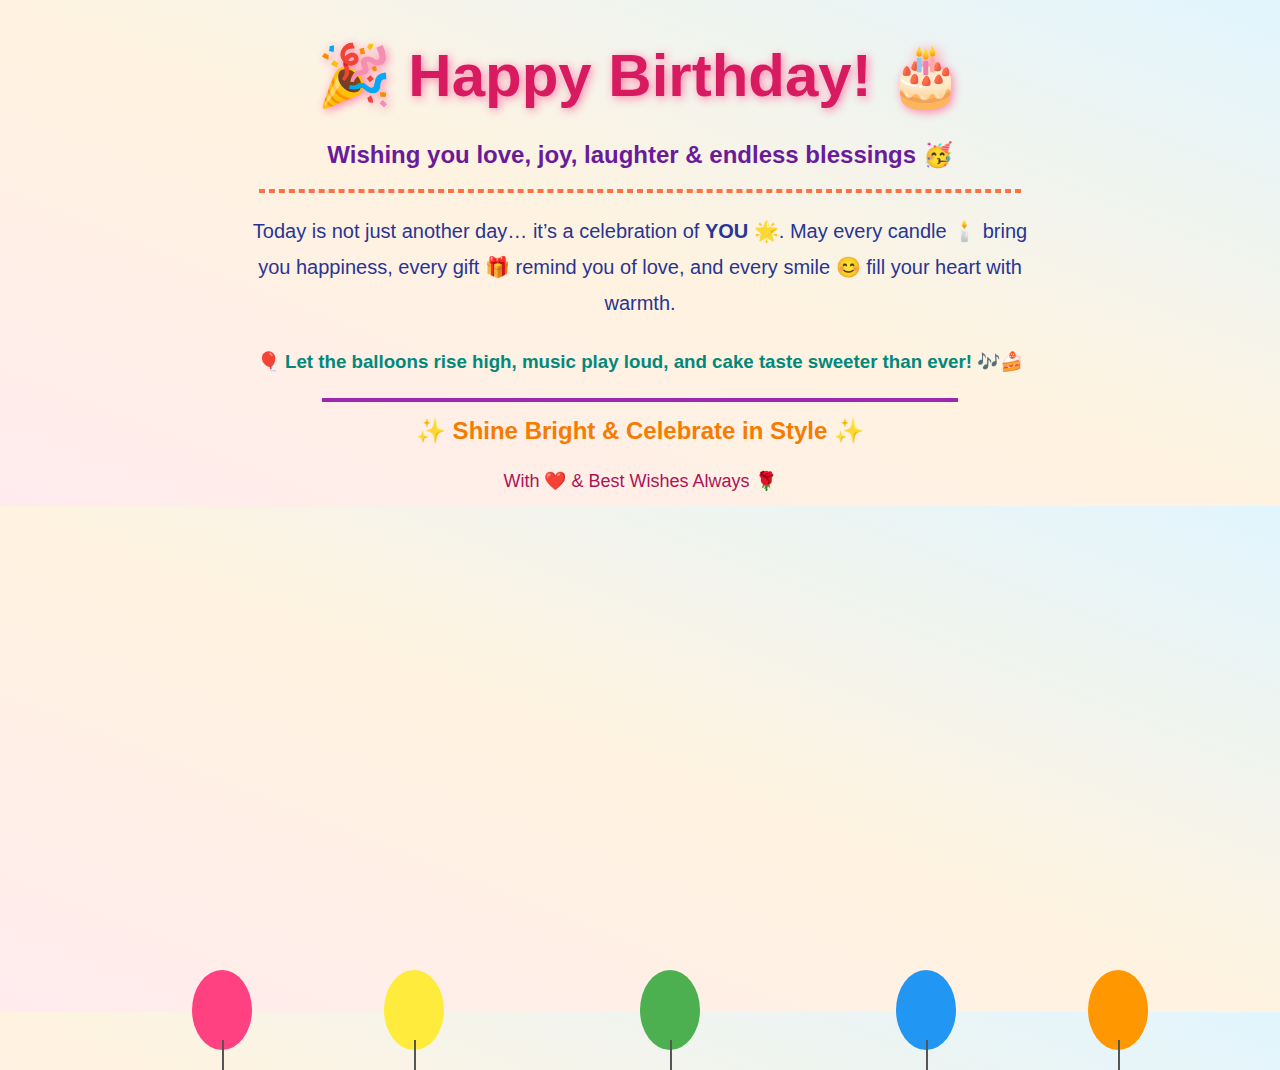
<file: Index.html>
<!DOCTYPE html>
<html>
<head>
  <title>Birthday Wish</title>
  <style>
    body {
      text-align: center;
      background: linear-gradient(to top right, #ffebee, #fff3e0, #e1f5fe);
      font-family: 'Verdana', sans-serif;
      overflow: hidden;
    }
    h1 {
      font-size: 60px;
      color: #d81b60;
      text-shadow: 2px 2px 10px #ff80ab;
      animation: glow 2s infinite alternate;
    }
    h2 {
      color: #6a1b9a;
      margin-top: -10px;
    }
    p {
      font-size: 20px;
      color: #283593;
      max-width: 800px;
      margin: auto;
      line-height: 1.8;
    }
    h3 {
      color: #00897b;
      margin-top: 30px;
    }
    /* Glowing Effect */
    @keyframes glow {
      from { text-shadow: 0 0 10px #ff4081, 0 0 20px #ff80ab; }
      to   { text-shadow: 0 0 20px #f50057, 0 0 40px #ff80ab; }
    }
    /* Balloon Style */
    .balloon {
      position: absolute;
      bottom: -150px;
      width: 60px;
      height: 80px;
      background: red;
      border-radius: 50% 50% 50% 50%;
      animation: float 8s infinite ease-in;
    }
    .balloon::after {
      content: "";
      position: absolute;
      bottom: -20px;
      left: 50%;
      width: 2px;
      height: 30px;
      background: #555;
    }
    /* Floating Animation */
    @keyframes float {
      0% { transform: translateY(0) rotate(0deg); opacity: 1; }
      100% { transform: translateY(-120vh) rotate(20deg); opacity: 0; }
    }
    /* Different Balloons */
    .b1 { left: 15%; background: #ff4081; animation-delay: 0s; }
    .b2 { left: 30%; background: #ffeb3b; animation-delay: 2s; }
    .b3 { left: 50%; background: #4caf50; animation-delay: 4s; }
    .b4 { left: 70%; background: #2196f3; animation-delay: 1s; }
    .b5 { left: 85%; background: #ff9800; animation-delay: 3s; }
  </style>
</head>
<body>

  <h1>🎉 Happy Birthday! 🎂</h1>
  <h2>Wishing you love, joy, laughter & endless blessings 🥳</h2>
  <hr style="width:60%; border:2px dashed #ff7043; margin:20px auto;">
  
  <p>
    Today is not just another day… it’s a celebration of <b>YOU</b> 🌟.  
    May every candle 🕯️ bring you happiness,  
    every gift 🎁 remind you of love,  
    and every smile 😊 fill your heart with warmth.  
  </p>

  <h3>🎈 Let the balloons rise high, music play loud, and cake taste sweeter than ever! 🎶🍰</h3>
  
  <hr style="width:50%; border:2px solid #9c27b0; margin:25px auto;">

  <h2 style="color:#f57c00;">✨ Shine Bright & Celebrate in Style ✨</h2>
  <p style="color:#ad1457; font-size:18px;">With ❤️ & Best Wishes Always 🌹</p>

  <!-- Balloons -->
  <div class="balloon b1"></div>
  <div class="balloon b2"></div>
  <div class="balloon b3"></div>
  <div class="balloon b4"></div>
  <div class="balloon b5"></div>

</body>
</html>
</file>
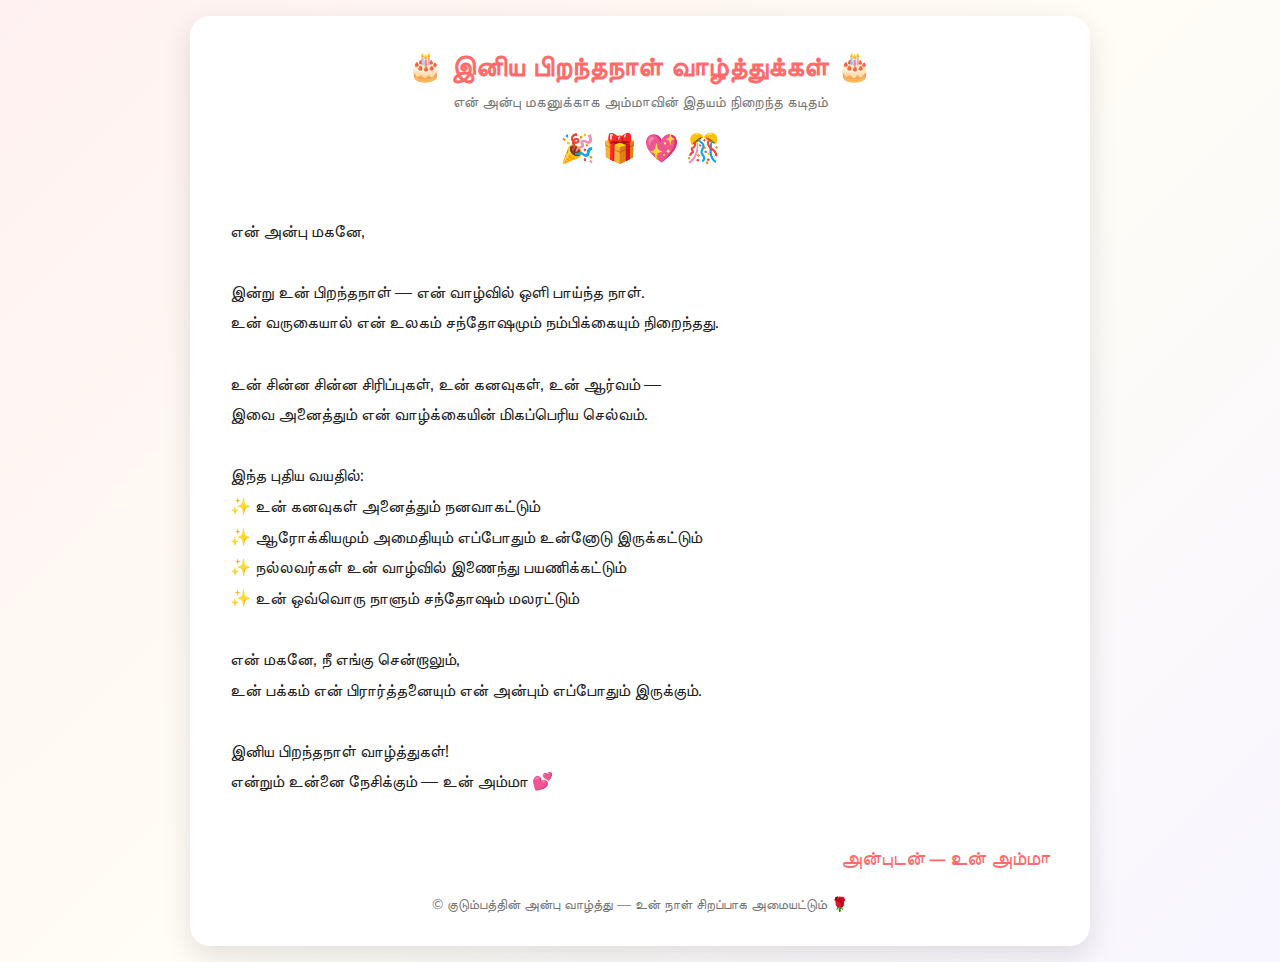
<file: index.html>
<!doctype html>
<html lang="ta">
<head>
  <meta charset="utf-8" />
  <meta name="viewport" content="width=device-width,initial-scale=1" />
  <title>என் அன்பு மகனுக்கு — பிறந்தநாள் வாழ்த்து</title>
  <link rel="stylesheet" href="styles.css">
  <link href="https://fonts.googleapis.com/css2?family=Nunito+Sans:wght@300;600;800&family=Gochi+Hand&display=swap" rel="stylesheet">
</head>
<body>
  <div class="balloons"></div>
  <div class="cake"></div>

  <main class="card" role="main" aria-labelledby="title">
    <h1 id="title" class="banner">🎂 இனிய பிறந்தநாள் வாழ்த்துக்கள் 🎂</h1>
    <p class="sub-banner">என் அன்பு மகனுக்காக அம்மாவின் இதயம் நிறைந்த கடிதம்</p>

    <div class="decor" aria-hidden="true">🎉 🎁 💖 🎊</div>

    <article class="content" aria-label="Birthday letter">
என் அன்பு மகனே,

இன்று உன் பிறந்தநாள் — என் வாழ்வில் ஒளி பாய்ந்த நாள்.  
உன் வருகையால் என் உலகம் சந்தோஷமும் நம்பிக்கையும் நிறைந்தது.  

உன் சின்ன சின்ன சிரிப்புகள், உன் கனவுகள், உன் ஆர்வம் —  
இவை அனைத்தும் என் வாழ்க்கையின் மிகப்பெரிய செல்வம்.  

இந்த புதிய வயதில்:  
✨ உன் கனவுகள் அனைத்தும் நனவாகட்டும்  
✨ ஆரோக்கியமும் அமைதியும் எப்போதும் உன்னோடு இருக்கட்டும்  
✨ நல்லவர்கள் உன் வாழ்வில் இணைந்து பயணிக்கட்டும்  
✨ உன் ஒவ்வொரு நாளும் சந்தோஷம் மலரட்டும்  

என் மகனே, நீ எங்கு சென்றாலும்,  
உன் பக்கம் என் பிரார்த்தனையும் என் அன்பும் எப்போதும் இருக்கும்.  

இனிய பிறந்தநாள் வாழ்த்துகள்!  
என்றும் உன்னை நேசிக்கும் — உன் அம்மா 💕
    </article>

    <p class="signature">அன்புடன் — உன் அம்மா</p>

    <footer>
      © குடும்பத்தின் அன்பு வாழ்த்து — உன் நாள் சிறப்பாக அமையட்டும் 🌹
    </footer>
  </main>
</body>
</html>
</file>
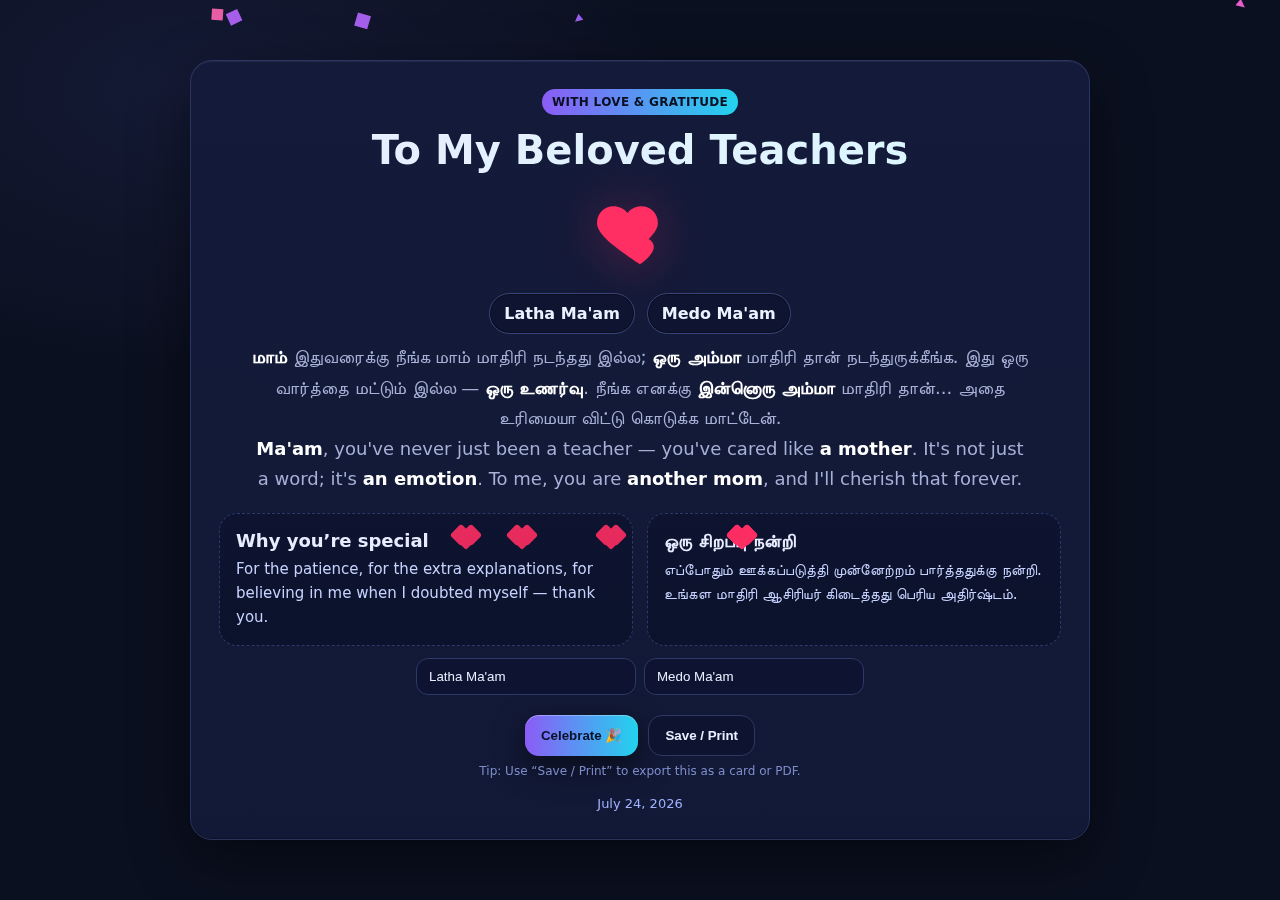
<file: birthday_card_with_js.html>
<!DOCTYPE html><html lang="ta">
<head>
  <meta charset="utf-8" />
  <meta name="viewport" content="width=device-width, initial-scale=1" />
  <title>Teacher Wish • Tamil + English</title>
  <style>
    :root{
      --bg:#0b1020;
      --card:#121936;
      --text:#e7ecff;
      --muted:#a7b0d6;
      --accent:#8b5cf6; /* violet */
      --accent2:#22d3ee; /* cyan */
      --heart:#ff2e63;
      --gold:#ffd166;
    }
    *{box-sizing:border-box}
    html,body{height:100%}
    body{
      margin:0;
      font-family: ui-rounded, system-ui, -apple-system, Segoe UI, Roboto, "Noto Sans", "Helvetica Neue", Arial, "Apple Color Emoji","Segoe UI Emoji";
      color:var(--text);
      background: radial-gradient(1200px 700px at 15% 10%, #151a36 0%, var(--bg) 40%),
                  radial-gradient(1000px 600px at 85% 10%, #161c3b 0%, #0a0f1e 40%);
      overflow-x:hidden;
    }/* Floating soft glow dots */
.stars{
  position:fixed; inset:0; pointer-events:none; z-index:0;
  background-image:radial-gradient(2px 2px at 10% 20%, #fff3 30%, transparent 32%),
                   radial-gradient(2px 2px at 30% 80%, #fff3 30%, transparent 32%),
                   radial-gradient(2px 2px at 70% 30%, #fff3 30%, transparent 32%),
                   radial-gradient(2px 2px at 90% 60%, #fff3 30%, transparent 32%);
  animation: twinkle 6s linear infinite;
}
@keyframes twinkle { 50%{opacity:.6} }

.container{position:relative; z-index:1; min-height:100%; display:grid; place-items:center; padding:24px}

.card{
  width:min(900px, 94vw);
  background: linear-gradient(180deg, #141b3a 0%, var(--card) 100%);
  border:1px solid #2a355f;
  border-radius:22px;
  box-shadow: 0 20px 60px #0007, inset 0 1px 0 #ffffff10, inset 0 -1px 0 #00000050;
  padding: clamp(18px, 3vw, 28px);
}

.heading{
  display:flex; align-items:center; gap:12px; flex-wrap:wrap; justify-content:center;
  margin-bottom:12px
}
.heading .badge{
  padding:6px 10px; border-radius:999px; font-size:12px; letter-spacing:.3px; text-transform:uppercase; color:#0a1022;
  background:linear-gradient(90deg, var(--accent) 0%, var(--accent2) 100%);
  font-weight:700;
}
h1{
  margin:6px 0 0; text-align:center; font-size:clamp(26px, 4vw, 40px); line-height:1.15;
  background:linear-gradient(90deg, #e9edff, #d9f8ff);
  -webkit-background-clip:text; background-clip:text; color:transparent;
}

.heart{
  width:86px; height:86px; display:grid; place-items:center; margin:16px auto 8px;
  filter: drop-shadow(0 6px 20px #ff2e6320) drop-shadow(0 0 30px #ff2e6330);
  animation: float 4s ease-in-out infinite;
}
@keyframes float { 50%{ transform:translateY(-6px) } }
.pulse { animation: pulse 1.2s ease-in-out infinite }
@keyframes pulse { 50%{ transform:scale(1.08)} }

.msg{ text-align:center; color:var(--muted); font-size:clamp(14px, 2.3vw, 18px); line-height:1.7; margin:0 auto; max-width:780px }
.msg strong{ color:#fff }

.names{
  display:flex; gap:12px; flex-wrap:wrap; justify-content:center; margin:18px 0 8px
}
.pill{
  border:1px solid #39457a; background:#0f1531; color:#eaf2ff; padding:10px 14px; border-radius:999px; font-weight:600;
  box-shadow: inset 0 0 0 1px #00000060;
}

.grid{
  display:grid; grid-template-columns:repeat(2,1fr); gap:14px; margin-top:18px
}
@media (max-width:720px){ .grid{ grid-template-columns:1fr } }

.note{
  background: linear-gradient(180deg, #0e1430, #0b122b);
  border:1px dashed #2c396b; border-radius:18px; padding:16px;
}
.note h3{margin:0 0 6px; font-size:18px}
.note p{margin:0; color:#c7d3ff; font-size:15px; line-height:1.6}

.controls{
  display:flex; gap:10px; flex-wrap:wrap; justify-content:center; margin-top:20px
}
.btn{
  appearance:none; border:0; cursor:pointer; border-radius:14px; padding:12px 16px; font-weight:700;
  background:linear-gradient(90deg, var(--accent) 0%, var(--accent2) 100%);
  color:#0a1128; box-shadow: 0 10px 30px #0008, inset 0 1px 0 #ffffff50;
  transition: transform .06s ease, filter .2s ease;
}
.btn:active{ transform:translateY(1px) scale(.995) }

.ghost{
  background:#0e1430; color:#e8efff; border:1px solid #2d3760; box-shadow:none
}

.footer{ text-align:center; margin-top:18px; color:#9fb1ff; font-size:13px }

/* canvas confetti */
#confetti{ position:fixed; inset:0; z-index:2; pointer-events:none; }

/* Floating hearts */
.float-heart{ position:fixed; width:14px; height:14px; background:var(--heart); transform:rotate(45deg);
  top: 60%; left:50%; margin:-7px 0 0 -7px; opacity:.9; border-radius:2px; pointer-events:none; z-index:2;
  box-shadow: -7px 0 0 1px var(--heart), 0 -7px 0 1px var(--heart);
  animation: rise 2.4s ease-out forwards; }
@keyframes rise{ 0%{ transform:translate(-50%,-10px) rotate(45deg) scale(.7); opacity:.9}
                 80%{opacity:.7}
                 100%{ transform:translate(-50%,-220px) rotate(45deg) scale(1.4); opacity:0}}

.print-hint{ text-align:center; margin-top:8px; font-size:12px; color:#7e8cc9 }

.inputs{ display:flex; gap:8px; flex-wrap:wrap; justify-content:center; margin-top:12px }
.inputs input{ background:#0d1330; color:#e9efff; border:1px solid #2d3967; padding:10px 12px; border-radius:12px; min-width:220px }

  </style>
</head>
<body>
  <canvas id="confetti"></canvas>
  <div class="stars" aria-hidden="true"></div>
  <div class="container">
    <main class="card" role="main">
      <div class="heading">
        <span class="badge" aria-label="With love and gratitude">With Love & Gratitude</span>
      </div>
      <h1 id="title">To My Beloved Teachers</h1>
      <svg class="heart pulse" viewBox="0 0 24 24" aria-hidden="true">
        <path fill="var(--heart)" d="M12 21s-6.716-4.35-9.428-7.062C.86 12.227 0 10.91 0 9.428 0 6.882 2.044 4.83 4.571 4.83c1.53 0 3.012.707 3.952 1.842C9.417 5.537 10.9 4.83 12.429 4.83 14.956 4.83 17 6.882 17 9.428c0 1.482-.86 2.799-2.572 4.51C18.716 16.65 12 21 12 21z"/>
      </svg><div class="names" id="namePills" aria-live="polite"></div>

  <p class="msg" id="taMsg">
    <strong>மாம்</strong> இதுவரைக்கு நீங்க மாம் மாதிரி நடந்தது இல்ல; <strong>ஒரு அம்மா</strong> மாதிரி தான் நடந்துருக்கீங்க.
    இது ஒரு வார்த்தை மட்டும் இல்ல — <strong>ஒரு உணர்வு</strong>.
    நீங்க எனக்கு <strong>இன்னொரு அம்மா</strong> மாதிரி தான்... அதை உரிமையா விட்டு கொடுக்க மாட்டேன்.
  </p>
  <p class="msg" id="enMsg">
    <strong>Ma'am</strong>, you've never just been a teacher — you've cared like <strong>a mother</strong>.
    It's not just a word; it's <strong>an emotion</strong>. To me, you are <strong>another mom</strong>, and I'll cherish that forever.
  </p>

  <section class="grid" aria-label="Notes">
    <div class="note">
      <h3>Why you’re special</h3>
      <p>
        For the patience, for the extra explanations, for believing in me when I doubted myself — thank you.
      </p>
    </div>
    <div class="note">
      <h3>ஒரு சிறப்பு நன்றி</h3>
      <p>
        எப்போதும் ஊக்கப்படுத்தி முன்னேற்றம் பார்த்ததுக்கு நன்றி. உங்கள மாதிரி ஆசிரியர் கிடைத்தது பெரிய அதிர்ஷ்டம்.
      </p>
    </div>
  </section>

  <div class="inputs" aria-label="Customize names">
    <input id="name1" placeholder="Teacher name 1 (e.g., Latha Ma'am)"/>
    <input id="name2" placeholder="Teacher name 2 (optional)"/>
  </div>

  <div class="controls">
    <button class="btn" id="celebrateBtn">Celebrate 🎉</button>
    <button class="btn ghost" id="printBtn">Save / Print</button>
  </div>
  <p class="print-hint">Tip: Use “Save / Print” to export this as a card or PDF.</p>

  <div class="footer" id="date"></div>
</main>

  </div>  <script>
    // ===== Customize recipient names here (defaults) =====
    const teacherNames = ["Latha Ma'am", "Medo Ma'am"]; // change or use the inputs above

    // ===== Render name pills =====
    const pills = document.getElementById('namePills');
    function renderPills(){
      pills.innerHTML = '';
      teacherNames.filter(Boolean).forEach(n=>{
        const s = document.createElement('span');
        s.className = 'pill'; s.textContent = n; pills.appendChild(s);
      });
      document.getElementById('title').textContent = teacherNames.length === 1 ? `To ${teacherNames[0]}` : 'To My Beloved Teachers';
    }

    // ===== Inputs to change names live =====
    const i1 = document.getElementById('name1');
    const i2 = document.getElementById('name2');
    i1.value = teacherNames[0] || '';
    i2.value = teacherNames[1] || '';

    [i1,i2].forEach((inp, idx)=>{
      inp.addEventListener('input', ()=>{
        teacherNames[idx] = inp.value.trim();
        renderPills();
      })
    });

    renderPills();

    // ===== Date footer =====
    const dt = new Date();
    const opts = { year:'numeric', month:'long', day:'numeric' };
    document.getElementById('date').textContent = dt.toLocaleDateString(undefined, opts);

    // ===== Print button =====
    document.getElementById('printBtn').addEventListener('click', ()=> window.print());

    // ===== Floating hearts on click =====
    function burstHearts(count=16){
      for(let i=0;i<count;i++){
        setTimeout(()=>{
          const h = document.createElement('div');
          h.className='float-heart';
          const x = (50 + (Math.random()*30-15));
          h.style.left = x+'%';
          document.body.appendChild(h);
          setTimeout(()=> h.remove(), 2600);
        }, i*60);
      }
    }

    // ===== Simple canvas confetti =====
    const c = document.getElementById('confetti');
    const ctx = c.getContext('2d');
    let W,H, pieces=[]; let raf;
    function resize(){ W= c.width = innerWidth; H = c.height = innerHeight }
    addEventListener('resize', resize); resize();

    function makePiece(){
      return {
        x: Math.random()*W,
        y: -20 - Math.random()*H*0.5,
        size: 6+Math.random()*8,
        fall: 1+Math.random()*3,
        drift: -1+Math.random()*2,
        rot: Math.random()*Math.PI,
        rotSpd: -0.2+Math.random()*0.4,
        shape: Math.random()>0.5?'rect':'tri'
      };
    }

    function drawPiece(p){
      ctx.save();
      ctx.translate(p.x, p.y);
      ctx.rotate(p.rot);
      ctx.globalAlpha = 0.9;
      // pick a hue that blends with accent colors without specifying exact colors
      // we just vary HSL lightness with default fillStyle cycling
      const hue = 200 + Math.random()*160; // cool to warm range
      ctx.fillStyle = `hsl(${hue} 100% 70%)`;
      if(p.shape==='rect'){
        ctx.fillRect(-p.size/2, -p.size/2, p.size, p.size);
      } else {
        ctx.beginPath();
        ctx.moveTo(-p.size/2, p.size/2);
        ctx.lineTo(0, -p.size/2);
        ctx.lineTo(p.size/2, p.size/2);
        ctx.closePath();
        ctx.fill();
      }
      ctx.restore();
    }

    function step(){
      ctx.clearRect(0,0,W,H);
      pieces.forEach(p=>{
        p.y += p.fall;
        p.x += p.drift;
        p.rot += p.rotSpd;
        drawPiece(p);
      });
      pieces = pieces.filter(p=> p.y < H+20);
      if(pieces.length>0) raf = requestAnimationFrame(step);
    }

    function confettiBurst(n=140){
      for(let i=0;i<n;i++) pieces.push(makePiece());
      cancelAnimationFrame(raf); step();
    }

    const celebrateBtn = document.getElementById('celebrateBtn');
    celebrateBtn.addEventListener('click', ()=>{ confettiBurst(); burstHearts(); });

    // Auto celebrate on first load
    setTimeout(()=> { confettiBurst(160); burstHearts(22); }, 400);
  </script></body>
</html>
</file>
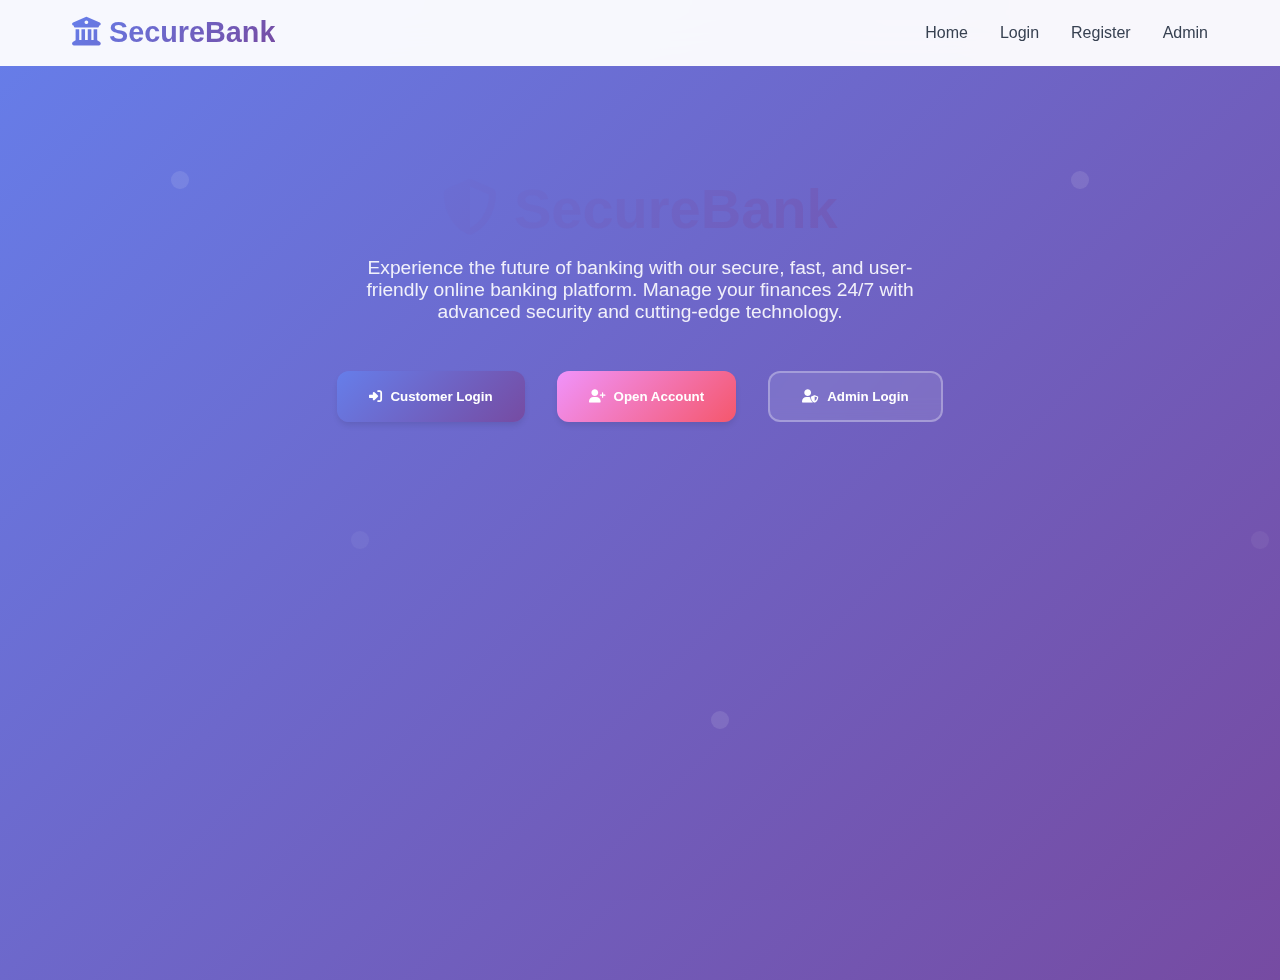
<file: Mainfile.html>
<!DOCTYPE html>
<html lang="en">
<head>
    <meta charset="UTF-8">
    <meta name="viewport" content="width=device-width, initial-scale=1.0">
    <title>SecureBank - Online Banking System</title>
    <link href="https://cdnjs.cloudflare.com/ajax/libs/font-awesome/6.4.0/css/all.min.css" rel="stylesheet">
    <style>
        * {
            margin: 0;
            padding: 0;
            box-sizing: border-box;
        }

        :root {
            --primary-color: #1e40af;
            --secondary-color: #3b82f6;
            --accent-color: #10b981;
            --danger-color: #ef4444;
            --warning-color: #f59e0b;
            --dark-color: #1f2937;
            --light-color: #f8fafc;
            --text-color: #374151;
            --border-color: #e5e7eb;
            --shadow-light: 0 4px 6px -1px rgba(0, 0, 0, 0.1);
            --shadow-medium: 0 10px 15px -3px rgba(0, 0, 0, 0.1);
            --shadow-heavy: 0 25px 50px -12px rgba(0, 0, 0, 0.25);
            --gradient-primary: linear-gradient(135deg, #667eea 0%, #764ba2 100%);
            --gradient-secondary: linear-gradient(135deg, #f093fb 0%, #f5576c 100%);
            --gradient-success: linear-gradient(135deg, #4facfe 0%, #00f2fe 100%);
        }

        body {
            font-family: 'Inter', -apple-system, BlinkMacSystemFont, sans-serif;
            background: linear-gradient(135deg, #667eea 0%, #764ba2 100%);
            min-height: 100vh;
            color: var(--text-color);
            overflow-x: hidden;
        }

        /* Animated Background */
        .bg-animation {
            position: fixed;
            top: 0;
            left: 0;
            width: 100%;
            height: 100%;
            z-index: -1;
            background: var(--gradient-primary);
        }

        .bg-animation::before {
            content: '';
            position: absolute;
            top: 0;
            left: 0;
            width: 100%;
            height: 100%;
            background: url('data:image/svg+xml,<svg xmlns="http://www.w3.org/2000/svg" viewBox="0 0 100 100"><defs><pattern id="grain" width="100" height="100" patternUnits="userSpaceOnUse"><circle cx="20" cy="20" r="1" fill="white" opacity="0.1"/><circle cx="80" cy="80" r="1" fill="white" opacity="0.1"/><circle cx="40" cy="60" r="1" fill="white" opacity="0.05"/></pattern></defs><rect width="100" height="100" fill="url(%23grain)"/></svg>');
            animation: float 20s ease-in-out infinite;
        }

        @keyframes float {
            0%, 100% { transform: translateY(0px) rotate(0deg); }
            33% { transform: translateY(-20px) rotate(1deg); }
            66% { transform: translateY(10px) rotate(-1deg); }
        }

        /* Navigation */
        .navbar {
            background: rgba(255, 255, 255, 0.95);
            backdrop-filter: blur(20px);
            border-bottom: 1px solid rgba(255, 255, 255, 0.2);
            padding: 1rem 0;
            position: fixed;
            top: 0;
            width: 100%;
            z-index: 1000;
            transition: all 0.3s ease;
        }

        .nav-container {
            max-width: 1200px;
            margin: 0 auto;
            display: flex;
            justify-content: space-between;
            align-items: center;
            padding: 0 2rem;
        }

        .logo {
            font-size: 1.8rem;
            font-weight: 800;
            background: var(--gradient-primary);
            -webkit-background-clip: text;
            -webkit-text-fill-color: transparent;
            background-clip: text;
        }

        .nav-links {
            display: flex;
            list-style: none;
            gap: 2rem;
        }

        .nav-links a {
            text-decoration: none;
            color: var(--text-color);
            font-weight: 500;
            transition: all 0.3s ease;
            position: relative;
        }

        .nav-links a::after {
            content: '';
            position: absolute;
            bottom: -5px;
            left: 0;
            width: 0;
            height: 2px;
            background: var(--primary-color);
            transition: width 0.3s ease;
        }

        .nav-links a:hover::after {
            width: 100%;
        }

        /* Main Container */
        .container {
            margin-top: 80px;
            padding: 2rem;
            max-width: 1400px;
            margin-left: auto;
            margin-right: auto;
        }

        /* Cards */
        .card {
            background: rgba(255, 255, 255, 0.95);
            backdrop-filter: blur(20px);
            border-radius: 20px;
            box-shadow: var(--shadow-medium);
            border: 1px solid rgba(255, 255, 255, 0.2);
            overflow: hidden;
            transition: all 0.4s cubic-bezier(0.4, 0, 0.2, 1);
            position: relative;
        }

        .card::before {
            content: '';
            position: absolute;
            top: 0;
            left: 0;
            right: 0;
            height: 4px;
            background: var(--gradient-primary);
        }

        .card:hover {
            transform: translateY(-8px);
            box-shadow: var(--shadow-heavy);
        }

        .card-header {
            padding: 2rem;
            border-bottom: 1px solid var(--border-color);
            background: linear-gradient(135deg, rgba(255, 255, 255, 0.8) 0%, rgba(255, 255, 255, 0.6) 100%);
        }

        .card-body {
            padding: 2rem;
        }

        /* Welcome Screen */
        .welcome-screen {
            text-align: center;
            padding: 4rem 2rem;
            animation: slideInUp 0.8s ease-out;
        }

        @keyframes slideInUp {
            from {
                opacity: 0;
                transform: translateY(50px);
            }
            to {
                opacity: 1;
                transform: translateY(0);
            }
        }

        .welcome-title {
            font-size: 3.5rem;
            font-weight: 800;
            background: linear-gradient(135deg, #667eea 0%, #764ba2 100%);
            -webkit-background-clip: text;
            -webkit-text-fill-color: transparent;
            background-clip: text;
            margin-bottom: 1rem;
            animation: textGlow 2s ease-in-out infinite alternate;
        }

        @keyframes textGlow {
            from { filter: drop-shadow(0 0 5px rgba(102, 126, 234, 0.3)); }
            to { filter: drop-shadow(0 0 20px rgba(102, 126, 234, 0.6)); }
        }

        .welcome-subtitle {
            font-size: 1.2rem;
            color: rgba(255, 255, 255, 0.9);
            margin-bottom: 3rem;
            max-width: 600px;
            margin-left: auto;
            margin-right: auto;
        }

        .auth-buttons {
            display: flex;
            gap: 2rem;
            justify-content: center;
            flex-wrap: wrap;
        }

        /* Buttons */
        .btn {
            padding: 1rem 2rem;
            border: none;
            border-radius: 12px;
            font-weight: 600;
            cursor: pointer;
            transition: all 0.3s cubic-bezier(0.4, 0, 0.2, 1);
            text-decoration: none;
            display: inline-flex;
            align-items: center;
            gap: 0.5rem;
            position: relative;
            overflow: hidden;
        }

        .btn::before {
            content: '';
            position: absolute;
            top: 0;
            left: -100%;
            width: 100%;
            height: 100%;
            background: linear-gradient(90deg, transparent, rgba(255, 255, 255, 0.2), transparent);
            transition: left 0.5s;
        }

        .btn:hover::before {
            left: 100%;
        }

        .btn-primary {
            background: var(--gradient-primary);
            color: white;
            box-shadow: var(--shadow-light);
        }

        .btn-primary:hover {
            transform: translateY(-2px);
            box-shadow: var(--shadow-medium);
        }

        .btn-secondary {
            background: var(--gradient-secondary);
            color: white;
            box-shadow: var(--shadow-light);
        }

        .btn-success {
            background: var(--gradient-success);
            color: white;
        }

        .btn-outline {
            background: rgba(255, 255, 255, 0.1);
            color: white;
            border: 2px solid rgba(255, 255, 255, 0.3);
            backdrop-filter: blur(10px);
        }

        /* Forms */
        .form-container {
            max-width: 500px;
            margin: 2rem auto;
            animation: slideInUp 0.6s ease-out;
        }

        .form-group {
            margin-bottom: 1.5rem;
            position: relative;
        }

        .form-label {
            display: block;
            margin-bottom: 0.5rem;
            font-weight: 600;
            color: var(--text-color);
        }

        .form-input {
            width: 100%;
            padding: 1rem;
            border: 2px solid var(--border-color);
            border-radius: 12px;
            font-size: 1rem;
            transition: all 0.3s ease;
            background: rgba(255, 255, 255, 0.9);
        }

        .form-input:focus {
            outline: none;
            border-color: var(--primary-color);
            box-shadow: 0 0 0 3px rgba(30, 64, 175, 0.1);
            transform: translateY(-2px);
        }

        /* Dashboard Grid */
        .dashboard-grid {
            display: grid;
            grid-template-columns: repeat(auto-fit, minmax(300px, 1fr));
            gap: 2rem;
            margin-bottom: 3rem;
        }

        .stat-card {
            padding: 2rem;
            border-radius: 20px;
            background: var(--gradient-primary);
            color: white;
            text-align: center;
            position: relative;
            overflow: hidden;
            transition: all 0.3s ease;
        }

        .stat-card::before {
            content: '';
            position: absolute;
            top: -50%;
            left: -50%;
            width: 200%;
            height: 200%;
            background: radial-gradient(circle, rgba(255, 255, 255, 0.1) 0%, transparent 70%);
            animation: rotate 10s linear infinite;
        }

        @keyframes rotate {
            from { transform: rotate(0deg); }
            to { transform: rotate(360deg); }
        }

        .stat-card:hover {
            transform: scale(1.05) translateY(-5px);
        }

        .stat-value {
            font-size: 2.5rem;
            font-weight: 800;
            margin-bottom: 0.5rem;
        }

        .stat-label {
            font-size: 1rem;
            opacity: 0.9;
        }

        /* Transaction Table */
        .table-container {
            overflow-x: auto;
            border-radius: 12px;
            background: white;
            box-shadow: var(--shadow-light);
        }

        .table {
            width: 100%;
            border-collapse: collapse;
        }

        .table th,
        .table td {
            padding: 1rem;
            text-align: left;
            border-bottom: 1px solid var(--border-color);
        }

        .table th {
            background: var(--light-color);
            font-weight: 600;
            color: var(--text-color);
        }

        .table tr:hover {
            background: rgba(102, 126, 234, 0.05);
        }

        /* Status Badges */
        .badge {
            padding: 0.25rem 0.75rem;
            border-radius: 20px;
            font-size: 0.875rem;
            font-weight: 600;
        }

        .badge-success {
            background: rgba(16, 185, 129, 0.1);
            color: var(--accent-color);
        }

        .badge-danger {
            background: rgba(239, 68, 68, 0.1);
            color: var(--danger-color);
        }

        .badge-warning {
            background: rgba(245, 158, 11, 0.1);
            color: var(--warning-color);
        }

        /* Modal */
        .modal {
            display: none;
            position: fixed;
            top: 0;
            left: 0;
            width: 100%;
            height: 100%;
            background: rgba(0, 0, 0, 0.8);
            backdrop-filter: blur(10px);
            z-index: 2000;
            animation: fadeIn 0.3s ease;
        }

        .modal.active {
            display: flex;
            align-items: center;
            justify-content: center;
        }

        @keyframes fadeIn {
            from { opacity: 0; }
            to { opacity: 1; }
        }

        .modal-content {
            background: white;
            border-radius: 20px;
            padding: 2rem;
            max-width: 500px;
            width: 90%;
            max-height: 90vh;
            overflow-y: auto;
            position: relative;
            animation: slideInScale 0.4s cubic-bezier(0.4, 0, 0.2, 1);
        }

        @keyframes slideInScale {
            from {
                opacity: 0;
                transform: scale(0.8) translateY(50px);
            }
            to {
                opacity: 1;
                transform: scale(1) translateY(0);
            }
        }

        .close-btn {
            position: absolute;
            top: 1rem;
            right: 1rem;
            background: none;
            border: none;
            font-size: 1.5rem;
            cursor: pointer;
            color: var(--text-color);
            transition: all 0.3s ease;
        }

        .close-btn:hover {
            transform: rotate(90deg);
            color: var(--danger-color);
        }

        /* Quick Actions */
        .quick-actions {
            display: grid;
            grid-template-columns: repeat(auto-fit, minmax(200px, 1fr));
            gap: 1rem;
            margin-bottom: 2rem;
        }

        .quick-action {
            padding: 1.5rem;
            background: white;
            border-radius: 16px;
            border: 2px solid var(--border-color);
            cursor: pointer;
            transition: all 0.3s ease;
            text-align: center;
            position: relative;
            overflow: hidden;
        }

        .quick-action::before {
            content: '';
            position: absolute;
            top: 0;
            left: 0;
            width: 100%;
            height: 3px;
            background: var(--gradient-primary);
            transform: translateX(-100%);
            transition: transform 0.3s ease;
        }

        .quick-action:hover::before {
            transform: translateX(0);
        }

        .quick-action:hover {
            border-color: var(--primary-color);
            transform: translateY(-3px);
            box-shadow: var(--shadow-medium);
        }

        .quick-action-icon {
            font-size: 2rem;
            color: var(--primary-color);
            margin-bottom: 1rem;
        }

        /* Responsive Design */
        @media (max-width: 768px) {
            .nav-links {
                display: none;
            }
            
            .welcome-title {
                font-size: 2.5rem;
            }
            
            .auth-buttons {
                flex-direction: column;
                align-items: center;
            }
            
            .btn {
                width: 100%;
                max-width: 300px;
                justify-content: center;
            }
            
            .dashboard-grid {
                grid-template-columns: 1fr;
            }
            
            .container {
                padding: 1rem;
            }
        }

        /* Loading Animation */
        .loading {
            display: inline-block;
            width: 20px;
            height: 20px;
            border: 3px solid rgba(255, 255, 255, 0.3);
            border-radius: 50%;
            border-top-color: white;
            animation: spin 1s ease-in-out infinite;
        }

        @keyframes spin {
            to { transform: rotate(360deg); }
        }

        /* Success/Error Messages */
        .alert {
            padding: 1rem;
            border-radius: 12px;
            margin-bottom: 1rem;
            display: none;
            animation: slideInDown 0.4s ease;
        }

        @keyframes slideInDown {
            from {
                opacity: 0;
                transform: translateY(-20px);
            }
            to {
                opacity: 1;
                transform: translateY(0);
            }
        }

        .alert-success {
            background: rgba(16, 185, 129, 0.1);
            color: var(--accent-color);
            border: 1px solid rgba(16, 185, 129, 0.2);
        }

        .alert-error {
            background: rgba(239, 68, 68, 0.1);
            color: var(--danger-color);
            border: 1px solid rgba(239, 68, 68, 0.2);
        }

        /* Hide screens initially */
        .screen {
            display: none;
        }

        .screen.active {
            display: block;
        }
    </style>
</head>
<body>
    <div class="bg-animation"></div>
    
    <!-- Navigation -->
    <nav class="navbar">
        <div class="nav-container">
            <div class="logo">
                <i class="fas fa-university"></i> SecureBank
            </div>
            <ul class="nav-links" id="navLinks">
                <li><a href="#" onclick="showWelcome()">Home</a></li>
                <li><a href="#" onclick="showLogin()">Login</a></li>
                <li><a href="#" onclick="showRegister()">Register</a></li>
                <li><a href="#" onclick="showAdminLogin()">Admin</a></li>
            </ul>
        </div>
    </nav>

    <div class="container">
        <!-- Welcome Screen -->
        <div id="welcomeScreen" class="screen active">
            <div class="welcome-screen">
                <h1 class="welcome-title">
                    <i class="fas fa-shield-alt"></i>
                    SecureBank
                </h1>
                <p class="welcome-subtitle">
                    Experience the future of banking with our secure, fast, and user-friendly online banking platform. 
                    Manage your finances 24/7 with advanced security and cutting-edge technology.
                </p>
                <div class="auth-buttons">
                    <button class="btn btn-primary" onclick="showLogin()">
                        <i class="fas fa-sign-in-alt"></i> Customer Login
                    </button>
                    <button class="btn btn-secondary" onclick="showRegister()">
                        <i class="fas fa-user-plus"></i> Open Account
                    </button>
                    <button class="btn btn-outline" onclick="showAdminLogin()">
                        <i class="fas fa-user-shield"></i> Admin Login
                    </button>
                </div>
            </div>
        </div>

        <!-- Customer Login Screen -->
        <div id="loginScreen" class="screen">
            <div class="form-container">
                <div class="card">
                    <div class="card-header">
                        <h2><i class="fas fa-sign-in-alt"></i> Customer Login</h2>
                        <p>Access your account securely</p>
                    </div>
                    <div class="card-body">
                        <div class="alert alert-error" id="loginError"></div>
                        <form id="loginForm">
                            <div class="form-group">
                                <label class="form-label">Account Number</label>
                                <input type="text" class="form-input" id="loginAccount" placeholder="Enter your account number" required>
                            </div>
                            <div class="form-group">
                                <label class="form-label">Password</label>
                                <input type="password" class="form-input" id="loginPassword" placeholder="Enter your password" required>
                            </div>
                            <button type="submit" class="btn btn-primary" style="width: 100%;">
                                <i class="fas fa-sign-in-alt"></i> Login
                            </button>
                        </form>
                        <div style="text-align: center; margin-top: 1rem;">
                            <button class="btn btn-outline" onclick="showRegister()">
                                Don't have an account? Register here
                            </button>
                        </div>
                    </div>
                </div>
            </div>
        </div>

        <!-- Registration Screen -->
        <div id="registerScreen" class="screen">
            <div class="form-container">
                <div class="card">
                    <div class="card-header">
                        <h2><i class="fas fa-user-plus"></i> Open New Account</h2>
                        <p>Join SecureBank today</p>
                    </div>
                    <div class="card-body">
                        <div class="alert alert-success" id="registerSuccess"></div>
                        <div class="alert alert-error" id="registerError"></div>
                        <form id="registerForm">
                            <div class="form-group">
                                <label class="form-label">Full Name</label>
                                <input type="text" class="form-input" id="regName" placeholder="Enter your full name" required>
                            </div>
                            <div class="form-group">
                                <label class="form-label">Email Address</label>
                                <input type="email" class="form-input" id="regEmail" placeholder="Enter your email" required>
                            </div>
                            <div class="form-group">
                                <label class="form-label">Phone Number</label>
                                <input type="tel" class="form-input" id="regPhone" placeholder="Enter your phone number" required>
                            </div>
                            <div class="form-group">
                                <label class="form-label">Password</label>
                                <input type="password" class="form-input" id="regPassword" placeholder="Create a strong password" required>
                            </div>
                            <div class="form-group">
                                <label class="form-label">Initial Deposit</label>
                                <input type="number" class="form-input" id="regDeposit" placeholder="Minimum $100" min="100" required>
                            </div>
                            <button type="submit" class="btn btn-success" style="width: 100%;">
                                <i class="fas fa-user-plus"></i> Create Account
                            </button>
                        </form>
                    </div>
                </div>
            </div>
        </div>

        <!-- Customer Dashboard -->
        <div id="dashboardScreen" class="screen">
            <div class="card">
                <div class="card-header">
                    <div style="display: flex; justify-content: space-between; align-items: center;">
                        <div>
                            <h2>Welcome back, <span id="customerName">Customer</span>!</h2>
                            <p>Account: <strong id="customerAccount"></strong></p>
                        </div>
                        <button class="btn btn-outline" onclick="logout()">
                            <i class="fas fa-sign-out-alt"></i> Logout
                        </button>
                    </div>
                </div>
                <div class="card-body">
                    <!-- Account Overview -->
                    <div class="dashboard-grid">
                        <div class="stat-card">
                            <div class="stat-value" id="currentBalance">$0.00</div>
                            <div class="stat-label">Current Balance</div>
                        </div>
                        <div class="stat-card" style="background: var(--gradient-success);">
                            <div class="stat-value" id="totalTransactions">0</div>
                            <div class="stat-label">Total Transactions</div>
                        </div>
                        <div class="stat-card" style="background: var(--gradient-secondary);">
                            <div class="stat-value" id="lastLoginDate">Today</div>
                            <div class="stat-label">Last Login</div>
                        </div>
                    </div>

                    <!-- Quick Actions -->
                    <div class="quick-actions">
                        <div class="quick-action" onclick="openModal('depositModal')">
                            <div class="quick-action-icon">
                                <i class="fas fa-plus-circle"></i>
                            </div>
                            <div>Deposit Money</div>
                        </div>
                        <div class="quick-action" onclick="openModal('withdrawModal')">
                            <div class="quick-action-icon">
                                <i class="fas fa-minus-circle"></i>
                            </div>
                            <div>Withdraw Money</div>
                        </div>
                        <div class="quick-action" onclick="openModal('transferModal')">
                            <div class="quick-action-icon">
                                <i class="fas fa-exchange-alt"></i>
                            </div>
                            <div>Transfer Funds</div>
                        </div>
                        <div class="quick-action" onclick="openModal('historyModal')">
                            <div class="quick-action-icon">
                                <i class="fas fa-history"></i>
                            </div>
                            <div>Transaction History</div>
                        </div>
                    </div>

                    <!-- Recent Transactions -->
                    <h3 style="margin-bottom: 1rem;">Recent Transactions</h3>
                    <div class="table-container">
                        <table class="table">
                            <thead>
                                <tr>
                                    <th>Date</th>
                                    <th>Type</th>
                                    <th>Amount</th>
                                    <th>Status</th>
                                </tr>
                            </thead>
                            <tbody id="recentTransactions">
                                <tr>
                                    <td colspan="4" style="text-align: center; color: #6b7280;">No transactions yet</td>
                                </tr>
                            </tbody>
                        </table>
                    </div>
                </div>
            </div>
        </div>

        <!-- Admin Login Screen -->
        <div id="adminLoginScreen" class="screen">
            <div class="form-container">
                <div class="card">
                    <div class="card-header">
                        <h2><i class="fas fa-user-shield"></i> Admin Login</h2>
                        <p>Secure administrator access</p>
                    </div>
                    <div class="card-body">
                        <div class="alert alert-error" id="adminLoginError"></div>
                        <form id="adminLoginForm">
                            <div class="form-group">
                                <label class="form-label">Admin Username</label>
                                <input type="text" class="form-input" id="adminUsername" placeholder="Enter admin username" required>
                            </div>
                            <div class="form-group">
                                <label class="form-label">Password</label>
                                <input type="password" class="form-input" id="adminPassword" placeholder="Enter admin password" required>
                            </div>
                            <button type="submit" class="btn btn-primary" style="width: 100%;">
                                <i class="fas fa-shield-alt"></i> Admin Login
                            </button>
                        </form>
                    </div>
                </div>
            </div>
        </div>

        <!-- Admin Dashboard -->
        <div id="adminDashboardScreen" class="screen">
            <div class="card">
                <div class="card-header">
                    <div style="display: flex; justify-content: space-between; align-items: center;">
                        <div>
                            <h2>Admin Dashboard</h2>
                            <p>Manage customers and monitor transactions</p>
                        </div>
                        <button class="btn btn-outline" onclick="logout()">
                            <i class="fas fa-sign-out-alt"></i> Logout
                        </button>
                    </div>
                </div>
                <div class="card-body">
                    <!-- Admin Stats -->
                    <div class="dashboard-grid">
                        <div class="stat-card">
                            <div class="stat-value" id="totalCustomers">0</div>
                            <div class="stat-label">Total Customers</div>
                        </div>
                        <div class="stat-card" style="background: var(--gradient-success);">
                            <div class="stat-value" id="pendingAccounts">0</div>
                            <div class="stat-label">Pending Approvals</div>
                        </div>
                        <div class="stat-card" style="background: var(--gradient-secondary);">
                            <div class="stat-value" id="totalDeposits">$0</div>
                            <div class="stat-label">Total Deposits</div>
                        </div>
                    </div>

                    <!-- Admin Actions -->
                    <div class="quick-actions">
                        <div class="quick-action" onclick="showCustomerManagement()">
                            <div class="quick-action-icon">
                                <i class="fas fa-users"></i>
                            </div>
                            <div>Customer Management</div>
                        </div>
                        <div class="quick-action" onclick="showTransactionMonitoring()">
                            <div class="quick-action-icon">
                                <i class="fas fa-chart-line"></i>
                            </div>
                            <div>Transaction Monitoring</div>
                        </div>
                        <div class="quick-action" onclick="generateReports()">
                            <div class="quick-action-icon">
                                <i class="fas fa-file-alt"></i>
                            </div>
                            <div>Generate Reports</div>
                        </div>
                        <div class="quick-action" onclick="showSecuritySettings()">
                            <div class="quick-action-icon">
                                <i class="fas fa-shield-alt"></i>
                            </div>
                            <div>Security Settings</div>
                        </div>
                    </div>

                    <!-- Customer Management Table -->
                    <h3 style="margin-bottom: 1rem;">Customer Accounts</h3>
                    <div class="table-container">
                        <table class="table">
                            <thead>
                                <tr>
                                    <th>Account #</th>
                                    <th>Customer Name</th>
                                    <th>Email</th>
                                    <th>Balance</th>
                                    <th>Status</th>
                                    <th>Actions</th>
                                </tr>
                            </thead>
                            <tbody id="customerTable">
                                <tr>
                                    <td colspan="6" style="text-align: center; color: #6b7280;">No customers found</td>
                                </tr>
                            </tbody>
                        </table>
                    </div>
                </div>
            </div>
        </div>
    </div>

    <!-- Modals -->
    <!-- Deposit Modal -->
    <div id="depositModal" class="modal">
        <div class="modal-content">
            <button class="close-btn" onclick="closeModal('depositModal')">&times;</button>
            <h3><i class="fas fa-plus-circle"></i> Deposit Money</h3>
            <div class="alert alert-success" id="depositSuccess"></div>
            <div class="alert alert-error" id="depositError"></div>
            <form id="depositForm">
                <div class="form-group">
                    <label class="form-label">Amount to Deposit</label>
                    <input type="number" class="form-input" id="depositAmount" placeholder="Enter amount" min="1" step="0.01" required>
                </div>
                <div class="form-group">
                    <label class="form-label">Description (Optional)</label>
                    <input type="text" class="form-input" id="depositDescription" placeholder="Deposit description">
                </div>
                <button type="submit" class="btn btn-success" style="width: 100%;">
                    <i class="fas fa-plus-circle"></i> Deposit
                </button>
            </form>
        </div>
    </div>

    <!-- Withdraw Modal -->
    <div id="withdrawModal" class="modal">
        <div class="modal-content">
            <button class="close-btn" onclick="closeModal('withdrawModal')">&times;</button>
            <h3><i class="fas fa-minus-circle"></i> Withdraw Money</h3>
            <div class="alert alert-success" id="withdrawSuccess"></div>
            <div class="alert alert-error" id="withdrawError"></div>
            <form id="withdrawForm">
                <div class="form-group">
                    <label class="form-label">Amount to Withdraw</label>
                    <input type="number" class="form-input" id="withdrawAmount" placeholder="Enter amount" min="1" step="0.01" required>
                </div>
                <div class="form-group">
                    <label class="form-label">Description (Optional)</label>
                    <input type="text" class="form-input" id="withdrawDescription" placeholder="Withdrawal description">
                </div>
                <button type="submit" class="btn btn-secondary" style="width: 100%;">
                    <i class="fas fa-minus-circle"></i> Withdraw
                </button>
            </form>
        </div>
    </div>

    <!-- Transfer Modal -->
    <div id="transferModal" class="modal">
        <div class="modal-content">
            <button class="close-btn" onclick="closeModal('transferModal')">&times;</button>
            <h3><i class="fas fa-exchange-alt"></i> Transfer Funds</h3>
            <div class="alert alert-success" id="transferSuccess"></div>
            <div class="alert alert-error" id="transferError"></div>
            <form id="transferForm">
                <div class="form-group">
                    <label class="form-label">Recipient Account Number</label>
                    <input type="text" class="form-input" id="transferAccount" placeholder="Enter recipient account number" required>
                </div>
                <div class="form-group">
                    <label class="form-label">Amount to Transfer</label>
                    <input type="number" class="form-input" id="transferAmount" placeholder="Enter amount" min="1" step="0.01" required>
                </div>
                <div class="form-group">
                    <label class="form-label">Description (Optional)</label>
                    <input type="text" class="form-input" id="transferDescription" placeholder="Transfer description">
                </div>
                <button type="submit" class="btn btn-primary" style="width: 100%;">
                    <i class="fas fa-exchange-alt"></i> Transfer
                </button>
            </form>
        </div>
    </div>

    <!-- Transaction History Modal -->
    <div id="historyModal" class="modal">
        <div class="modal-content" style="max-width: 800px;">
            <button class="close-btn" onclick="closeModal('historyModal')">&times;</button>
            <h3><i class="fas fa-history"></i> Transaction History</h3>
            <div class="form-group">
                <label class="form-label">Filter by Type</label>
                <select class="form-input" id="historyFilter" onchange="filterTransactions()">
                    <option value="all">All Transactions</option>
                    <option value="deposit">Deposits</option>
                    <option value="withdrawal">Withdrawals</option>
                    <option value="transfer">Transfers</option>
                </select>
            </div>
            <div class="table-container">
                <table class="table">
                    <thead>
                        <tr>
                            <th>Date</th>
                            <th>Type</th>
                            <th>Description</th>
                            <th>Amount</th>
                            <th>Balance</th>
                            <th>Status</th>
                        </tr>
                    </thead>
                    <tbody id="transactionHistory">
                        <tr>
                            <td colspan="6" style="text-align: center; color: #6b7280;">No transactions found</td>
                        </tr>
                    </tbody>
                </table>
            </div>
        </div>
    </div>

    <script>
        // Application State
        let currentUser = null;
        let currentScreen = 'welcome';
        let customers = [];
        let transactions = [];
        let nextAccountNumber = 1000001;

        // Initialize default admin account
        const adminCredentials = {
            username: 'admin',
            password: 'admin123'
        };

        // Screen Management
        function showScreen(screenId) {
            document.querySelectorAll('.screen').forEach(screen => {
                screen.classList.remove('active');
            });
            document.getElementById(screenId).classList.add('active');
            currentScreen = screenId;
            
            // Update navigation
            updateNavigation();
        }

        function showWelcome() {
            showScreen('welcomeScreen');
        }

        function showLogin() {
            showScreen('loginScreen');
        }

        function showRegister() {
            showScreen('registerScreen');
        }

        function showAdminLogin() {
            showScreen('adminLoginScreen');
        }

        function updateNavigation() {
            const navLinks = document.getElementById('navLinks');
            if (currentUser && !currentUser.isAdmin) {
                navLinks.innerHTML = `
                    <li><a href="#" onclick="showDashboard()">Dashboard</a></li>
                    <li><a href="#" onclick="logout()">Logout</a></li>
                `;
            } else if (currentUser && currentUser.isAdmin) {
                navLinks.innerHTML = `
                    <li><a href="#" onclick="showAdminDashboard()">Dashboard</a></li>
                    <li><a href="#" onclick="logout()">Logout</a></li>
                `;
            } else {
                navLinks.innerHTML = `
                    <li><a href="#" onclick="showWelcome()">Home</a></li>
                    <li><a href="#" onclick="showLogin()">Login</a></li>
                    <li><a href="#" onclick="showRegister()">Register</a></li>
                    <li><a href="#" onclick="showAdminLogin()">Admin</a></li>
                `;
            }
        }

        // Authentication
        document.getElementById('loginForm').addEventListener('submit', function(e) {
            e.preventDefault();
            const accountNumber = document.getElementById('loginAccount').value;
            const password = document.getElementById('loginPassword').value;
            
            const customer = customers.find(c => 
                c.accountNumber === accountNumber && c.password === password && c.status === 'active'
            );
            
            if (customer) {
                currentUser = customer;
                customer.lastLogin = new Date().toLocaleDateString();
                showDashboard();
                showAlert('loginError', '', false);
            } else {
                showAlert('loginError', 'Invalid account number or password', true);
            }
        });

        document.getElementById('registerForm').addEventListener('submit', function(e) {
            e.preventDefault();
            
            const name = document.getElementById('regName').value;
            const email = document.getElementById('regEmail').value;
            const phone = document.getElementById('regPhone').value;
            const password = document.getElementById('regPassword').value;
            const initialDeposit = parseFloat(document.getElementById('regDeposit').value);
            
            // Validate initial deposit
            if (initialDeposit < 100) {
                showAlert('registerError', 'Initial deposit must be at least $100', true);
                return;
            }
            
            // Check if email already exists
            if (customers.find(c => c.email === email)) {
                showAlert('registerError', 'Email already registered', true);
                return;
            }
            
            // Create new customer
            const newCustomer = {
                id: Date.now(),
                accountNumber: nextAccountNumber.toString(),
                name: name,
                email: email,
                phone: phone,
                password: password,
                balance: initialDeposit,
                status: 'active', // Auto-approve for demo
                createdDate: new Date().toLocaleDateString(),
                lastLogin: new Date().toLocaleDateString(),
                isAdmin: false
            };
            
            customers.push(newCustomer);
            nextAccountNumber++;
            
            // Add initial deposit transaction
            addTransaction(newCustomer.accountNumber, 'deposit', initialDeposit, 'Initial Deposit', initialDeposit);
            
            showAlert('registerSuccess', `Account created successfully! Your account number is: ${newCustomer.accountNumber}`, false);
            showAlert('registerError', '', false);
            
            // Clear form
            document.getElementById('registerForm').reset();
            
            // Auto-login after registration
            setTimeout(() => {
                currentUser = newCustomer;
                showDashboard();
            }, 2000);
        });

        document.getElementById('adminLoginForm').addEventListener('submit', function(e) {
            e.preventDefault();
            const username = document.getElementById('adminUsername').value;
            const password = document.getElementById('adminPassword').value;
            
            if (username === adminCredentials.username && password === adminCredentials.password) {
                currentUser = {
                    id: 'admin',
                    name: 'Administrator',
                    isAdmin: true
                };
                showAdminDashboard();
                showAlert('adminLoginError', '', false);
            } else {
                showAlert('adminLoginError', 'Invalid admin credentials', true);
            }
        });

        // Dashboard Functions
        function showDashboard() {
            showScreen('dashboardScreen');
            updateCustomerDashboard();
        }

        function showAdminDashboard() {
            showScreen('adminDashboardScreen');
            updateAdminDashboard();
        }

        function updateCustomerDashboard() {
            if (!currentUser || currentUser.isAdmin) return;
            
            document.getElementById('customerName').textContent = currentUser.name;
            document.getElementById('customerAccount').textContent = currentUser.accountNumber;
            document.getElementById('currentBalance').textContent = `${currentUser.balance.toFixed(2)}`;
            
            const userTransactions = transactions.filter(t => t.accountNumber === currentUser.accountNumber);
            document.getElementById('totalTransactions').textContent = userTransactions.length;
            document.getElementById('lastLoginDate').textContent = currentUser.lastLogin;
            
            updateRecentTransactions();
        }

        function updateAdminDashboard() {
            if (!currentUser || !currentUser.isAdmin) return;
            
            document.getElementById('totalCustomers').textContent = customers.length;
            document.getElementById('pendingAccounts').textContent = customers.filter(c => c.status === 'pending').length;
            
            const totalDeposits = customers.reduce((sum, customer) => sum + customer.balance, 0);
            document.getElementById('totalDeposits').textContent = `${totalDeposits.toFixed(2)}`;
            
            updateCustomerTable();
        }

        function updateRecentTransactions() {
            const userTransactions = transactions
                .filter(t => t.accountNumber === currentUser.accountNumber)
                .sort((a, b) => new Date(b.date) - new Date(a.date))
                .slice(0, 5);
                
            const tbody = document.getElementById('recentTransactions');
            
            if (userTransactions.length === 0) {
                tbody.innerHTML = '<tr><td colspan="4" style="text-align: center; color: #6b7280;">No transactions yet</td></tr>';
                return;
            }
            
            tbody.innerHTML = userTransactions.map(transaction => `
                <tr>
                    <td>${new Date(transaction.date).toLocaleDateString()}</td>
                    <td><span class="badge badge-${getTransactionBadge(transaction.type)}">${capitalizeFirst(transaction.type)}</span></td>
                    <td>${Math.abs(transaction.amount).toFixed(2)}</td>
                    <td><span class="badge badge-success">Completed</span></td>
                </tr>
            `).join('');
        }

        function updateCustomerTable() {
            const tbody = document.getElementById('customerTable');
            
            if (customers.length === 0) {
                tbody.innerHTML = '<tr><td colspan="6" style="text-align: center; color: #6b7280;">No customers found</td></tr>';
                return;
            }
            
            tbody.innerHTML = customers.map(customer => `
                <tr>
                    <td>${customer.accountNumber}</td>
                    <td>${customer.name}</td>
                    <td>${customer.email}</td>
                    <td>${customer.balance.toFixed(2)}</td>
                    <td><span class="badge badge-${customer.status === 'active' ? 'success' : 'warning'}">${capitalizeFirst(customer.status)}</span></td>
                    <td>
                        <button class="btn btn-sm" onclick="viewCustomerDetails('${customer.id}')" style="padding: 0.25rem 0.5rem; margin: 0.1rem;">
                            <i class="fas fa-eye"></i>
                        </button>
                        ${customer.status === 'pending' ? 
                            `<button class="btn btn-success btn-sm" onclick="approveCustomer('${customer.id}')" style="padding: 0.25rem 0.5rem; margin: 0.1rem;">
                                <i class="fas fa-check"></i>
                            </button>` : ''
                        }
                    </td>
                </tr>
            `).join('');
        }

        // Transaction Functions
        document.getElementById('depositForm').addEventListener('submit', function(e) {
            e.preventDefault();
            const amount = parseFloat(document.getElementById('depositAmount').value);
            const description = document.getElementById('depositDescription').value || 'Cash Deposit';
            
            if (amount <= 0) {
                showAlert('depositError', 'Amount must be greater than 0', true);
                return;
            }
            
            currentUser.balance += amount;
            addTransaction(currentUser.accountNumber, 'deposit', amount, description, currentUser.balance);
            
            showAlert('depositSuccess', `Successfully deposited ${amount.toFixed(2)}`, false);
            showAlert('depositError', '', false);
            
            document.getElementById('depositForm').reset();
            updateCustomerDashboard();
            
            setTimeout(() => {
                closeModal('depositModal');
            }, 2000);
        });

        document.getElementById('withdrawForm').addEventListener('submit', function(e) {
            e.preventDefault();
            const amount = parseFloat(document.getElementById('withdrawAmount').value);
            const description = document.getElementById('withdrawDescription').value || 'Cash Withdrawal';
            
            if (amount <= 0) {
                showAlert('withdrawError', 'Amount must be greater than 0', true);
                return;
            }
            
            if (amount > currentUser.balance) {
                showAlert('withdrawError', 'Insufficient funds', true);
                return;
            }
            
            currentUser.balance -= amount;
            addTransaction(currentUser.accountNumber, 'withdrawal', -amount, description, currentUser.balance);
            
            showAlert('withdrawSuccess', `Successfully withdrew ${amount.toFixed(2)}`, false);
            showAlert('withdrawError', '', false);
            
            document.getElementById('withdrawForm').reset();
            updateCustomerDashboard();
            
            setTimeout(() => {
                closeModal('withdrawModal');
            }, 2000);
        });

        document.getElementById('transferForm').addEventListener('submit', function(e) {
            e.preventDefault();
            const recipientAccount = document.getElementById('transferAccount').value;
            const amount = parseFloat(document.getElementById('transferAmount').value);
            const description = document.getElementById('transferDescription').value || 'Fund Transfer';
            
            if (amount <= 0) {
                showAlert('transferError', 'Amount must be greater than 0', true);
                return;
            }
            
            if (amount > currentUser.balance) {
                showAlert('transferError', 'Insufficient funds', true);
                return;
            }
            
            if (recipientAccount === currentUser.accountNumber) {
                showAlert('transferError', 'Cannot transfer to the same account', true);
                return;
            }
            
            const recipient = customers.find(c => c.accountNumber === recipientAccount && c.status === 'active');
            if (!recipient) {
                showAlert('transferError', 'Recipient account not found or inactive', true);
                return;
            }
            
            // Perform transfer
            currentUser.balance -= amount;
            recipient.balance += amount;
            
            // Add transactions for both accounts
            addTransaction(currentUser.accountNumber, 'transfer', -amount, `Transfer to ${recipientAccount}: ${description}`, currentUser.balance);
            addTransaction(recipientAccount, 'transfer', amount, `Transfer from ${currentUser.accountNumber}: ${description}`, recipient.balance);
            
            showAlert('transferSuccess', `Successfully transferred ${amount.toFixed(2)} to account ${recipientAccount}`, false);
            showAlert('transferError', '', false);
            
            document.getElementById('transferForm').reset();
            updateCustomerDashboard();
            
            setTimeout(() => {
                closeModal('transferModal');
            }, 2000);
        });

        function addTransaction(accountNumber, type, amount, description, newBalance) {
            transactions.push({
                id: Date.now() + Math.random(),
                accountNumber: accountNumber,
                type: type,
                amount: amount,
                description: description,
                balance: newBalance,
                date: new Date().toISOString(),
                status: 'completed'
            });
        }

        // Modal Functions
        function openModal(modalId) {
            document.getElementById(modalId).classList.add('active');
            document.body.style.overflow = 'hidden';
        }

        function closeModal(modalId) {
            document.getElementById(modalId).classList.remove('active');
            document.body.style.overflow = 'auto';
            
            // Clear alerts
            const modal = document.getElementById(modalId);
            const alerts = modal.querySelectorAll('.alert');
            alerts.forEach(alert => {
                alert.style.display = 'none';
                alert.textContent = '';
            });
        }

        // Transaction History Functions
        function filterTransactions() {
            const filter = document.getElementById('historyFilter').value;
            const userTransactions = transactions
                .filter(t => t.accountNumber === currentUser.accountNumber)
                .filter(t => filter === 'all' || t.type === filter)
                .sort((a, b) => new Date(b.date) - new Date(a.date));
                
            const tbody = document.getElementById('transactionHistory');
            
            if (userTransactions.length === 0) {
                tbody.innerHTML = '<tr><td colspan="6" style="text-align: center; color: #6b7280;">No transactions found</td></tr>';
                return;
            }
            
            tbody.innerHTML = userTransactions.map(transaction => `
                <tr>
                    <td>${new Date(transaction.date).toLocaleDateString()}</td>
                    <td><span class="badge badge-${getTransactionBadge(transaction.type)}">${capitalizeFirst(transaction.type)}</span></td>
                    <td>${transaction.description}</td>
                    <td class="${transaction.amount < 0 ? 'text-red-600' : 'text-green-600'}">
                        ${transaction.amount < 0 ? '-' : '+'}${Math.abs(transaction.amount).toFixed(2)}
                    </td>
                    <td>${transaction.balance.toFixed(2)}</td>
                    <td><span class="badge badge-success">Completed</span></td>
                </tr>
            `).join('');
        }

        // Utility Functions
        function getTransactionBadge(type) {
            switch(type) {
                case 'deposit': return 'success';
                case 'withdrawal': return 'danger';
                case 'transfer': return 'warning';
                default: return 'success';
            }
        }

        function capitalizeFirst(str) {
            return str.charAt(0).toUpperCase() + str.slice(1);
        }

        function showAlert(elementId, message, isError) {
            const alert = document.getElementById(elementId);
            if (message) {
                alert.textContent = message;
                alert.style.display = 'block';
                alert.className = `alert ${isError ? 'alert-error' : 'alert-success'}`;
            } else {
                alert.style.display = 'none';
            }
        }

        function logout() {
            currentUser = null;
            currentScreen = 'welcome';
            showWelcome();
            
            // Clear all forms
            document.querySelectorAll('form').forEach(form => form.reset());
            
            // Clear all alerts
            document.querySelectorAll('.alert').forEach(alert => {
                alert.style.display = 'none';
                alert.textContent = '';
            });
        }

        // Admin Functions
        function showCustomerManagement() {
            updateCustomerTable();
        }

        function showTransactionMonitoring() {
            // Implementation for transaction monitoring
            alert('Transaction Monitoring feature - Coming Soon!');
        }

        function generateReports() {
            // Implementation for report generation
            alert('Reports Generation feature - Coming Soon!');
        }

        function showSecuritySettings() {
            // Implementation for security settings
            alert('Security Settings feature - Coming Soon!');
        }

        function approveCustomer(customerId) {
            const customer = customers.find(c => c.id == customerId);
            if (customer) {
                customer.status = 'active';
                updateAdminDashboard();
                alert(`Account ${customer.accountNumber} has been approved!`);
            }
        }

        function viewCustomerDetails(customerId) {
            const customer = customers.find(c => c.id == customerId);
            if (customer) {
                const customerTransactions = transactions.filter(t => t.accountNumber === customer.accountNumber);
                alert(`Customer Details:\nName: ${customer.name}\nEmail: ${customer.email}\nPhone: ${customer.phone}\nBalance: ${customer.balance.toFixed(2)}\nTotal Transactions: ${customerTransactions.length}`);
            }
        }

        // Initialize app
        document.addEventListener('DOMContentLoaded', function() {
            // Add some demo data
            const demoCustomer = {
                id: 1001,
                accountNumber: '1000001',
                name: 'John Doe',
                email: 'john@example.com',
                phone: '+1234567890',
                password: 'password123',
                balance: 5000,
                status: 'active',
                createdDate: new Date().toLocaleDateString(),
                lastLogin: new Date().toLocaleDateString(),
                isAdmin: false
            };
            
            customers.push(demoCustomer);
            nextAccountNumber = 1000002;
            
            // Add demo transactions
            addTransaction('1000001', 'deposit', 5000, 'Initial Deposit', 5000);
            addTransaction('1000001', 'withdrawal', -200, 'ATM Withdrawal', 4800);
            addTransaction('1000001', 'deposit', 1000, 'Salary Credit', 5800);
            addTransaction('1000001', 'transfer', -300, 'Transfer to savings', 5500);
            
            // Update demo customer balance
            demoCustomer.balance = 5500;
        });

        // Close modals when clicking outside
        document.addEventListener('click', function(e) {
            if (e.target.classList.contains('modal')) {
                const modalId = e.target.id;
                closeModal(modalId);
            }
        });

        // Add keyboard support for modals
        document.addEventListener('keydown', function(e) {
            if (e.key === 'Escape') {
                document.querySelectorAll('.modal.active').forEach(modal => {
                    closeModal(modal.id);
                });
            }
        });

        // Add loading states for forms
        document.querySelectorAll('form').forEach(form => {
            form.addEventListener('submit', function() {
                const submitBtn = form.querySelector('button[type="submit"]');
                const originalText = submitBtn.innerHTML;
                submitBtn.innerHTML = '<span class="loading"></span> Processing...';
                submitBtn.disabled = true;
                
                setTimeout(() => {
                    submitBtn.innerHTML = originalText;
                    submitBtn.disabled = false;
                }, 1000);
            });
        });
    </script>
</body>
</html>
</file>
<file: styles.css>
:root{
  --bg1:#fff1f1;
  --bg2:#fffdf5;
  --card:#fff;
  --accent:#ff6b6b;
  --muted:#777;
}
*{box-sizing:border-box}
body{
  margin:0;
  font-family:"Nunito Sans",sans-serif;
  background:linear-gradient(135deg,var(--bg1),var(--bg2),#f8f6ff);
  display:flex;
  align-items:center;
  justify-content:center;
  min-height:100vh;
  padding:1rem;
}
.card{
  width:100%;
  max-width:900px;
  background:var(--card);
  border-radius:20px;
  box-shadow:0 10px 30px rgba(0,0,0,0.12);
  padding:32px;
  position:relative;
  overflow:hidden;
}
.banner{ text-align:center; font-size:28px; font-weight:800; color:var(--accent); margin:0 0 6px;}
.sub-banner{ text-align:center; font-size:15px; color:var(--muted); margin:0 0 18px;}
.decor{ text-align:center; font-size:28px; margin-bottom:18px;}
.controls{ display:flex; gap:10px; flex-wrap:wrap; align-items:center; justify-content:center; margin-bottom:18px;}
.btn{
  padding:10px 18px;
  font-weight:700;
  border-radius:30px;
  border:none;
  cursor:pointer;
  background:var(--accent);
  color:#fff;
  box-shadow:0 6px 18px rgba(0,0,0,0.12);
}
.btn.secondary{ background:#6b8cff; }
.volume{ display:flex; gap:8px; align-items:center; color:var(--muted); }
.autoplay{ display:flex; gap:8px; align-items:center; color:var(--muted); font-size:14px; }
.content{ font-size:17px; line-height:1.8; color:#222; white-space:pre-wrap; padding:0 8px; }
.signature{ margin-top:20px; font-family:'Gochi Hand',cursive; color:var(--accent); font-size:20px; text-align:right; padding-right:8px;}
footer{ text-align:center; margin-top:22px; font-size:14px; color:var(--muted);}

@media(max-width:520px){
  .card{ padding:20px;}
  .banner{ font-size:22px;}
  .content{ font-size:16px;}
  .controls{ gap:8px;}
}
</file>
